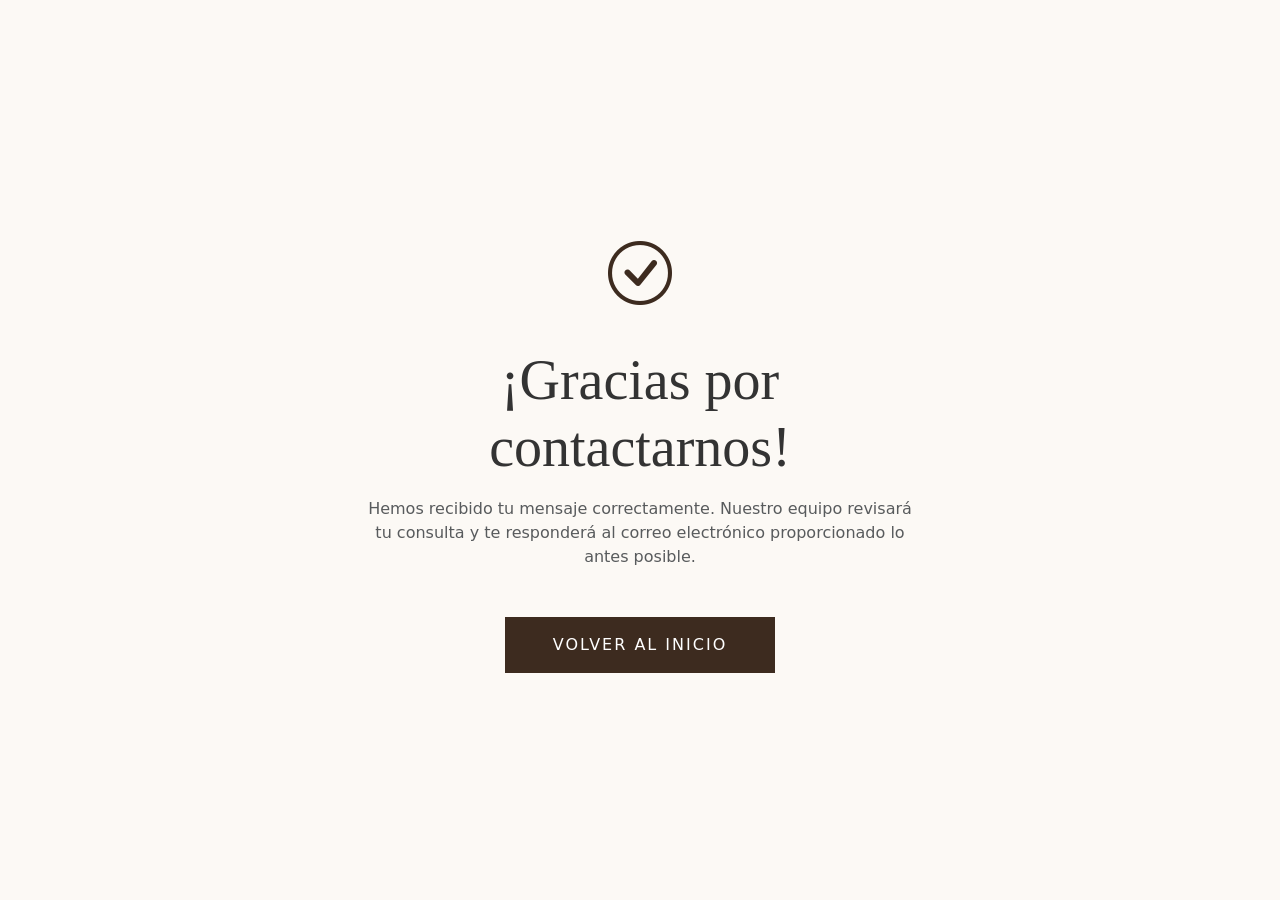
<file: gracias.html>
<!DOCTYPE html>
<html lang="es">
<head>
    <meta charset="UTF-8">
    <meta name="viewport" content="width=device-width, initial-scale=1.0">
    <title>¡Gracias! | ARELI Jewelry</title>
    <link href="https://cdn.jsdelivr.net/npm/bootstrap@5.3.0/dist/css/bootstrap.min.css" rel="stylesheet">
    <link rel="stylesheet" href="https://cdn.jsdelivr.net/npm/bootstrap-icons@1.10.0/font/bootstrap-icons.css">
     <link rel="shortcut icon" href="Areli.ico" type="image/x-icon">
    <link rel="stylesheet" href="estilos.css">
</head>
<body class="fondo-marfil d-flex align-items-center vh-100">

    <div class="container text-center">
        <div class="row justify-content-center">
            <div class="col-md-6">
                <div class="mb-4">
                    <i class="bi bi-check-circle" style="font-size: 4rem; color: #3d2b1f;"></i>
                </div>
                <h1 class="fuente-joya display-4 mb-3">¡Gracias por contactarnos!</h1>
                <p class="text-muted mb-5">Hemos recibido tu mensaje correctamente. Nuestro equipo revisará tu consulta y te responderá al correo electrónico proporcionado lo antes posible.</p>
                <a href="index.html" class="btn btn-ver-coleccion px-5 py-3 text-uppercase espaciado-leve">
                    Volver al Inicio
                </a>
            </div>
        </div>
    </div>

</body>
</html>
</file>
<file: estilos.css>
:root {
    --gold: #c5a059;
    --brown-dark: #3d2b1f;
    --brown-medium: #5c4b2c;
    --light-cream: #fcf9f5;
    --dark: #1a1a1a;
}
 
body {
    font-family: system-ui, -apple-system, "Segoe UI", Roboto, Arial, sans-serif;
    color: #333;
    overflow-x: hidden;
}
 
.fuente-joya {
    font-family: "Times New Roman", serif;
}
 

.texto-chocolate { color: var(--brown-dark); }
.texto-caramelo { color: #8c7c66; }
.texto-dorado-oscuro { color: var(--gold); }
.texto-dorado { color: var(--gold); font-weight: 600; }
 
.fondo-marfil {
    background-color: var(--light-cream);
}
 
.fondo-cobre {
    background-color: var(--brown-dark) !important;
}
 
.espaciado-amplio { letter-spacing: 2px; }
.espaciado-leve { letter-spacing: 1px; }



 
.nav-links .nav-link {
    color: #555 !important;
    font-weight: 500;
    transition: all 0.3s ease;
    position: relative;
    padding-bottom: 5px;
}
.nav-links .nav-link:hover,
.nav-links .nav-link:focus { color: var(--brown-dark) !important; }
.nav-links .nav-link::after {
    content: '';
    position: absolute;
    width: 0;
    height: 2px;
    bottom: 0;
    left: 0;
    background-color: var(--brown-dark);
    transition: width 0.3s ease;
}
.nav-links .nav-link:hover::after { width: 100%; }
.nav-links .nav-link.active { color: var(--brown-dark) !important; font-weight: 600; }
 

.btn-ver-coleccion {
    background-color: var(--brown-dark);
    color: white;
    border: none;
    border-radius: 0;
    transition: all 0.3s ease;
    letter-spacing: 2px;
    font-weight: 500;
}
 
.btn-ver-coleccion:hover {
    background-color: #5a402e;
    color: white;
    box-shadow: 0 4px 15px rgba(0,0,0,0.1);
}
 

.banner-escaparate {
    max-height: 600px;
    object-fit: cover;
    filter: brightness(0.95);
    transition: filter 0.5s ease;
}
 
.banner-escaparate:hover {
    filter: brightness(1);
}


.card {
    transition: all 0.3s ease;
}
 
.card:hover {
    transform: translateY(-8px);
    box-shadow: 0 10px 25px rgba(0,0,0,0.15);
}
 
.pieza-destacada {
    overflow: hidden;
    display: flex;
    justify-content: center;
    align-items: center;
}
 
.pieza-destacada img {
    aspect-ratio: 1 / 1;
    object-fit: cover;
    border-radius: 0;
    transition: transform 0.5s ease;
}
 
.pieza-destacada:hover img {
    transform: scale(1.05);
}
 
.precio-joya {
    font-size: 1.1rem;
    font-weight: 600;
}
 

.hover-escaparate {
    transition: all 0.4s ease;
    border: 1px solid transparent !important;
}
 
.hover-escaparate:hover {
    transform: translateY(-5px);
    border-color: #f9f7f2 !important;
    background-color: #fcf9f5 !important;
}
 

.footer-joyeria {
    background-color: var(--brown-dark);
    color: #fff;
}
 
.footer-joyeria .marca-areli {
    color: #fff !important;
    font-family: "Times New Roman", serif;
    font-weight: bold;
    letter-spacing: 5px;
}
 
.footer-enlaces a:hover {
    color: var(--gold) !important;
}
 

.borde-orfebre {
    border: 1px solid #d7ccc8;
    transition: all 0.3s ease;
}
 
.borde-orfebre:hover {
    border-color: var(--brown-dark);
    transform: translateY(-5px);
}
 
.separador-orfebre {
    width: 60px;
    height: 3px;
    background-color: var(--brown-dark);
}
 
 
.carousel-control-prev-icon,
.carousel-control-next-icon {
    width: 2.5rem;
    height: 2.5rem;
    background-size: 50%;
}
 
 
.mapa-colecciones img {
    max-width: 100%;
    height: auto;
}
 
 
.menu-movil {
    display: none;
}
 
.texto-movil {
    display: none;
}
 
@media (min-width: 1200px) {
    .mapa-colecciones {
        display: block;
    }
 
    .menu-movil {
        display: none;
    }
 
    .texto-escritorio {
        display: block;
    }
 
    .texto-movil {
        display: none;
    }
}
 
@media (max-width: 1199px) {
    .mapa-colecciones {
        display: none;
    }
 
    .menu-movil {
        display: flex;
        flex-direction: column;
        gap: 10px;
        padding: 20px;
    }
 
    .texto-escritorio {
        display: none;
    }
 
    .texto-movil {
        display: block;
    }
 
    
    .menu-movil a {
    background: #d4a373;
    color: white;
    text-align: center;
    padding: 12px;
    text-decoration: none;
    border-radius: 8px;
    font-weight: bold;
    transition: background 0.3s ease; 
}
 
.menu-movil a:hover {
    background: #b8875a; 
}

}

.contenedor-video {
    overflow: hidden;
}

.video-ajustado {
    width: 100%;
    height: 100%;
    object-fit: cover;
    object-position: 65% center; 
    display: block;
}

.contenedor-video:hover .video-ajustado {
    transform: scale(1.03);
    transition: transform 0.5s ease;
}
</file>
